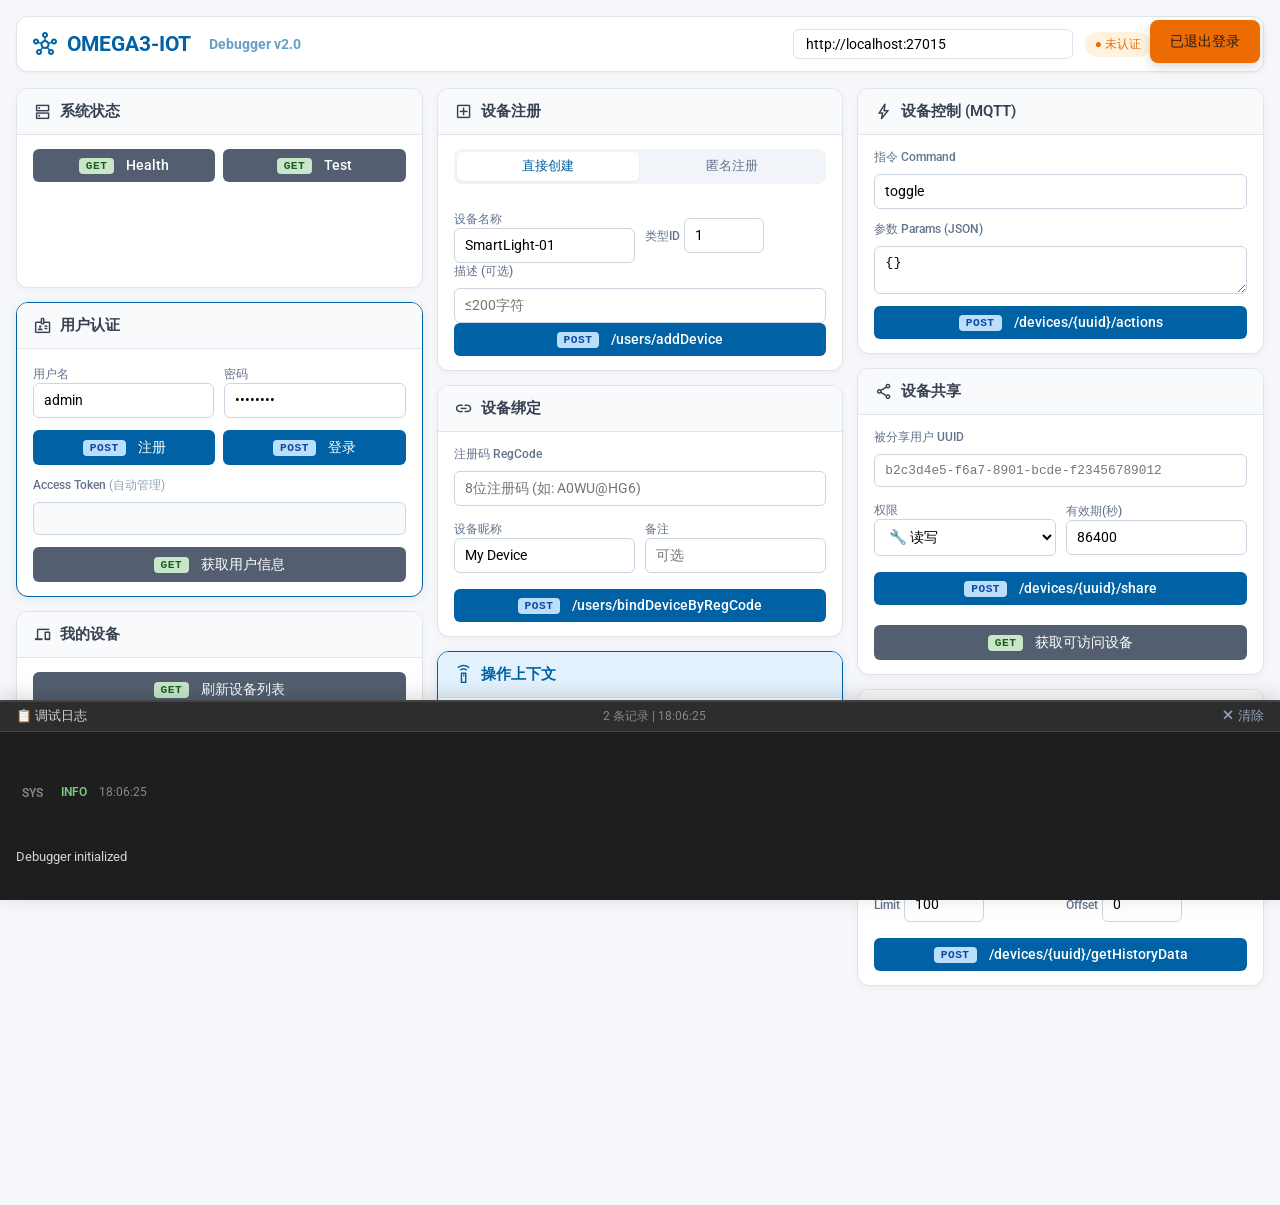
<file: debugv4.html>
<!DOCTYPE html>
<html lang="zh-CN">
<head>
    <meta charset="UTF-8">
    <meta name="viewport" content="width=device-width, initial-scale=1.0">
    <title>OMEGA3-IOT 全功能调试台 v2.0</title>
    <link href="https://fonts.googleapis.com/css2?family=Roboto:wght@400;500;700&display=swap" rel="stylesheet">
    <link href="https://fonts.googleapis.com/css2?family=Material+Symbols+Outlined:opsz,wght,FILL,GRAD@20,400,0,0" rel="stylesheet">
    <style>
        :root {
            --primary: #0061a4; --primary-bg: #e3f2fd;
            --primary-dark: #004b8a;
            --secondary: #535f70; --bg: #f5f7fa;
            --surface: #ffffff; --border: #e0e4ea;
            --success: #2e7d32; --success-bg: #e8f5e9;
            --warning: #ed6c02; --warning-bg: #fff3e0;
            --error: #c62828; --error-bg: #ffebee;
            --post-badge: #bbdefb; --post-text: #0d47a1;
            --get-badge: #c8e6c9; --get-text: #1b5e20;
            --code-bg: #1e1e1e; --code-text: #d4d4d4;
        }
        * { box-sizing: border-box; margin: 0; padding: 0; font-family: 'Roboto', sans-serif; }
        body { background: var(--bg); color: #1f1f1f; padding: 16px; min-height: 100vh; display: flex; flex-direction: column; }
        
        /* Header */
        header { 
            display: flex; justify-content: space-between; align-items: center; 
            margin-bottom: 16px; padding: 12px 16px; 
            background: var(--surface); border-radius: 12px; 
            border: 1px solid var(--border); box-shadow: 0 1px 3px rgba(0,0,0,0.05);
        }
        h1 { font-size: 1.3rem; display: flex; align-items: center; gap: 10px; color: var(--primary); }
        .header-right { display: flex; align-items: center; gap: 12px; }
        .config-input { 
            padding: 6px 12px; border: 1px solid var(--border); border-radius: 6px; 
            font-size: 0.85rem; width: 280px; transition: 0.2s;
        }
        .config-input:focus { border-color: var(--primary); outline: none; box-shadow: 0 0 0 2px var(--primary-bg); }
        
        .status-pill { 
            font-size: 0.75rem; padding: 4px 10px; border-radius: 20px; 
            background: #eee; color: #666; display: inline-flex; align-items: center; gap: 5px; 
            font-weight: 500;
        }
        .status-pill.active { background: var(--success-bg); color: var(--success); }
        .status-pill.warn { background: var(--warning-bg); color: var(--warning); }
        
        /* Layout */
        .main-grid { 
            display: grid; grid-template-columns: repeat(3, 1fr); gap: 14px; 
            flex: 1; padding-bottom: 200px;
        }
        @media(max-width: 1200px) { .main-grid { grid-template-columns: 1fr 1fr; } }
        @media(max-width: 768px) { .main-grid { grid-template-columns: 1fr; } }

        /* Cards */
        .card { 
            background: var(--surface); border-radius: 12px; border: 1px solid var(--border); 
            overflow: hidden; box-shadow: 0 2px 6px rgba(0,0,0,0.04); 
            display: flex; flex-direction: column; min-height: 200px;
        }
        .card.highlight { border-color: var(--primary); box-shadow: 0 2px 8px rgba(0,97,164,0.1); }
        .card-header { 
            padding: 12px 16px; background: #f8fafc; border-bottom: 1px solid var(--border); 
            font-weight: 600; display: flex; align-items: center; gap: 8px; color: #374151; 
            font-size: 0.95rem;
        }
        .card-header .material-symbols-outlined { font-size: 1.2rem; }
        .card-body { padding: 14px 16px; display: flex; flex-direction: column; gap: 12px; flex: 1; }
        
        /* Form Elements */
        .form-row { display: flex; flex-direction: column; gap: 6px; }
        .form-row.inline { flex-direction: row; align-items: center; gap: 10px; }
        .form-row.inline > * { flex: 1; }
        
        label { font-size: 0.75rem; color: #64748b; font-weight: 500; margin-bottom: 2px; }
        input, select, textarea { 
            width: 100%; padding: 8px 10px; border: 1px solid #cbd5e1; 
            border-radius: 6px; font-size: 0.9rem; transition: 0.2s; background: #fff;
        }
        input:focus, select:focus, textarea:focus { 
            border-color: var(--primary); outline: none; box-shadow: 0 0 0 2px var(--primary-bg); 
        }
        textarea { font-family: 'SF Mono', 'Fira Code', monospace; font-size: 0.85rem; resize: vertical; min-height: 40px; }
        
        /* Buttons */
        .btn { 
            width: 100%; padding: 8px 12px; background: var(--primary); color: white; 
            border: none; border-radius: 6px; cursor: pointer; font-size: 0.9rem; 
            display: flex; align-items: center; justify-content: center; gap: 6px; 
            transition: 0.2s; font-weight: 500;
        }
        .btn:hover:not(:disabled) { background: var(--primary-dark); }
        .btn:disabled { background: #cbd5e1; color: #64748b; cursor: not-allowed; }
        .btn.secondary { background: var(--secondary); }
        .btn.secondary:hover:not(:disabled) { background: #445061; }
        .btn.danger { background: var(--error); }
        .btn.danger:hover:not(:disabled) { background: #b71c1c; }
        .btn-group { display: grid; grid-template-columns: 1fr 1fr; gap: 8px; }
        
        /* Badges */
        .badge { 
            font-size: 0.7rem; padding: 2px 7px; border-radius: 4px; font-weight: 600; 
            margin-right: 6px; font-family: monospace; letter-spacing: 0.5px;
        }
        .post { background: var(--post-badge); color: var(--post-text); }
        .get { background: var(--get-badge); color: var(--get-text); }
        
        /* API Row */
        .api-row { 
            border-bottom: 1px dashed #e2e8f0; padding-bottom: 12px; margin-bottom: 12px; 
        }
        .api-row:last-child { border-bottom: none; margin-bottom: 0; padding-bottom: 0; }
        .api-title { font-weight: 600; font-size: 0.85rem; color: #334155; margin-bottom: 8px; display: flex; align-items: center; gap: 6px; }
        
        /* Device List */
        .device-item { 
            padding: 10px 12px; border: 1px solid var(--border); border-radius: 8px; 
            margin-bottom: 8px; background: #fafafa; cursor: pointer; transition: 0.15s;
        }
        .device-item:hover { border-color: var(--primary); background: var(--primary-bg); }
        .device-item.selected { border-color: var(--primary); background: var(--primary-bg); box-shadow: 0 0 0 2px var(--primary-bg); }
        .device-header { display: flex; justify-content: space-between; align-items: center; margin-bottom: 4px; }
        .device-name { font-weight: 600; font-size: 0.9rem; color: #1e293b; }
        .device-status { font-size: 0.75rem; padding: 2px 8px; border-radius: 10px; }
        .device-status.online { background: var(--success-bg); color: var(--success); }
        .device-status.offline { background: #f1f5f9; color: #64748b; }
        .device-meta { font-size: 0.75rem; color: #64748b; }
        
        /* Properties Display */
        .props-grid { display: grid; grid-template-columns: repeat(2, 1fr); gap: 8px; margin-top: 8px; }
        .prop-item { 
            padding: 6px 8px; background: #f8fafc; border-radius: 6px; 
            font-size: 0.8rem; border: 1px solid #e2e8f0;
        }
        .prop-key { font-weight: 500; color: #475569; }
        .prop-val { color: #0f172a; font-family: monospace; }
        
        /* Console */
        .console-drawer {
            position: fixed; bottom: 0; left: 0; right: 0; height: 200px;
            background: var(--code-bg); color: var(--code-text); border-top: 2px solid #444;
            display: flex; flex-direction: column; z-index: 100;
            box-shadow: 0 -4px 20px rgba(0,0,0,0.15);
        }
        .console-header { 
            padding: 6px 16px; background: #2d2d2d; font-size: 0.8rem; 
            display: flex; justify-content: space-between; align-items: center;
            border-bottom: 1px solid #444;
        }
        .console-header .stats { font-size: 0.75rem; color: #888; }
        .console-body { 
            flex: 1; overflow-y: auto; padding: 12px 16px; 
            font-family: 'SF Mono', 'Fira Code', monospace; font-size: 0.82rem; 
            white-space: pre-wrap; line-height: 1.5;
        }
        .log-entry { margin-bottom: 10px; padding-bottom: 8px; border-bottom: 1px solid #333; }
        .log-entry:last-child { border-bottom: none; }
        .log-meta { font-size: 0.75rem; color: #888; margin-bottom: 4px; display: flex; gap: 12px; }
        .log-method { font-weight: 600; padding: 1px 6px; border-radius: 3px; }
        .log-method.get { background: var(--get-badge); color: var(--get-text); }
        .log-method.post { background: var(--post-badge); color: var(--post-text); }
        .log-status { font-weight: 600; }
        .log-status.ok { color: #81c784; }
        .log-status.err { color: #e57373; }
        .log-status.warn { color: #ffb74d; }
        .log-content { color: #d4d4d4; }
        .log-content.json { color: #9cdcfe; }
        
        /* Tabs */
        .tabs { display: flex; gap: 2px; background: #f1f5f9; padding: 3px; border-radius: 8px; margin-bottom: 12px; }
        .tab { 
            flex: 1; padding: 6px; text-align: center; font-size: 0.8rem; 
            border-radius: 6px; cursor: pointer; color: #64748b; transition: 0.15s;
        }
        .tab.active { background: #fff; color: var(--primary); font-weight: 500; box-shadow: 0 1px 2px rgba(0,0,0,0.05); }
        
        /* Toast */
        .toast {
            position: fixed; top: 20px; right: 20px; padding: 12px 20px; 
            background: #333; color: #fff; border-radius: 8px; font-size: 0.9rem;
            box-shadow: 0 4px 12px rgba(0,0,0,0.15); z-index: 1000;
            animation: slideIn 0.3s ease; display: none;
        }
        .toast.success { background: var(--success); }
        .toast.error { background: var(--error); }
        .toast.warn { background: var(--warning); color: #1f1f1f; }
        @keyframes slideIn { from { transform: translateX(120%); opacity: 0; } to { transform: translateX(0); opacity: 1; } }
        
        /* Loading */
        .loading { 
            display: inline-block; width: 14px; height: 14px; 
            border: 2px solid rgba(255,255,255,0.3); border-radius: 50%; 
            border-top-color: #fff; animation: spin 0.8s linear infinite; 
            margin-right: 6px; vertical-align: middle;
        }
        @keyframes spin { to { transform: rotate(360deg); } }
        
        /* Code block */
        .code-block { 
            background: #1a1a1a; color: #d4d4d4; padding: 10px 12px; 
            border-radius: 6px; font-family: monospace; font-size: 0.8rem; 
            overflow-x: auto; max-height: 150px; white-space: pre;
        }
    </style>
</head>
<body>

<header>
    <h1><span class="material-symbols-outlined">hub</span> OMEGA3-IOT <span style="font-size:0.85rem; opacity:0.6; margin-left:8px">Debugger v2.0</span></h1>
    <div class="header-right">
        <input type="text" id="base_url" class="config-input" value="http://localhost:27015" placeholder="API Base URL">
        <div id="auth_indicator" class="status-pill">● 未认证</div>
        <button class="btn secondary" style="width:auto; padding:6px 14px; font-size:0.85rem" onclick="clearStorage()">清除缓存</button>
    </div>
</header>

<div class="main-grid">

    <!-- Column 1: System & Auth -->
    <div style="display:flex; flex-direction:column; gap:14px">
        
        <!-- System Health -->
        <div class="card">
            <div class="card-header"><span class="material-symbols-outlined">dns</span> 系统状态</div>
            <div class="card-body">
                <div class="btn-group">
                    <button class="btn secondary" onclick="apiCall('/api/v1/health','GET')"><span class="badge get">GET</span>Health</button>
                    <button class="btn secondary" onclick="apiCall('/api/v1/test?msg=ping','GET')"><span class="badge get">GET</span>Test</button>
                </div>
            </div>
        </div>

        <!-- Auth -->
        <div class="card highlight">
            <div class="card-header"><span class="material-symbols-outlined">badge</span> 用户认证</div>
            <div class="card-body">
                <div class="form-row inline">
                    <div>
                        <label>用户名</label>
                        <input type="text" id="username" value="admin" placeholder="3-20字符">
                    </div>
                    <div>
                        <label>密码</label>
                        <input type="password" id="password" value="12345678" placeholder="≥8字符">
                    </div>
                </div>
                <div class="btn-group">
                    <button class="btn" onclick="userRegister()"><span class="badge post">POST</span>注册</button>
                    <button class="btn" onclick="userLogin()"><span class="badge post">POST</span>登录</button>
                </div>
                <div class="form-row">
                    <label>Access Token <span id="token_hint" style="color:#94a3b8; font-weight:normal">(自动管理)</span></label>
                    <input type="text" id="token_display" disabled style="background:#f8fafc; color:#64748b; font-family:monospace; font-size:0.8rem">
                </div>
                <button class="btn secondary" onclick="apiCall('/api/v1/users/info','GET',null,true)">
                    <span class="badge get">GET</span>获取用户信息
                </button>
            </div>
        </div>

        <!-- Device Quick List -->
        <div class="card">
            <div class="card-header"><span class="material-symbols-outlined">devices</span> 我的设备</div>
            <div class="card-body" style="overflow-y:auto; max-height:220px">
                <button class="btn secondary" onclick="fetchUserDevices()" style="margin-bottom:8px">
                    <span class="badge get">GET</span>刷新设备列表
                </button>
                <div id="device_list" style="font-size:0.85rem">
                    <div style="color:#94a3b8; text-align:center; padding:20px">点击"刷新设备列表"加载</div>
                </div>
            </div>
        </div>
    </div>

    <!-- Column 2: Device Management -->
    <div style="display:flex; flex-direction:column; gap:14px">
        
        <!-- Device Registration -->
        <div class="card">
            <div class="card-header"><span class="material-symbols-outlined">add_box</span> 设备注册</div>
            <div class="card-body">
                <div class="tabs">
                    <div class="tab active" onclick="switchTab('direct')">直接创建</div>
                    <div class="tab" onclick="switchTab('anon')">匿名注册</div>
                </div>
                
                <!-- Direct Creation -->
                <div id="tab-direct">
                    <div class="form-row inline">
                        <div>
                            <label>设备名称</label>
                            <input type="text" id="dev_name" value="SmartLight-01" placeholder="3-50字符">
                        </div>
                        <div>
                            <label>类型ID</label>
                            <input type="number" id="dev_type" value="1" min="1" style="width:80px">
                        </div>
                    </div>
                    <div class="form-row">
                        <label>描述 (可选)</label>
                        <input type="text" id="dev_desc" placeholder="≤200字符">
                    </div>
                    <button class="btn" onclick="addDeviceDirect()"><span class="badge post">POST</span>/users/addDevice</button>
                </div>
                
                <!-- Anonymous Registration -->
                <div id="tab-anon" style="display:none">
                    <div class="form-row inline">
                        <label style="width:100px">设备类型ID</label>
                        <input type="number" id="anon_type" value="1" min="1">
                    </div>
                    <button class="btn secondary" onclick="registerAnon()" style="margin-top:8px">
                        <span class="badge post">POST</span>/device/deviceRegisterAnon
                    </button>
                    <div class="form-row" style="margin-top:12px">
                        <label>返回凭证 (自动填充)</label>
                        <div class="code-block" id="anon_result" style="font-size:0.75rem; max-height:80px">等待注册...</div>
                    </div>
                </div>
            </div>
        </div>

        <!-- Device Binding -->
        <div class="card">
            <div class="card-header"><span class="material-symbols-outlined">link</span> 设备绑定</div>
            <div class="card-body">
                <div class="form-row">
                    <label>注册码 RegCode</label>
                    <input type="text" id="bind_code" placeholder="8位注册码 (如: A0WU@HG6)">
                </div>
                <div class="form-row inline">
                    <div>
                        <label>设备昵称</label>
                        <input type="text" id="bind_nick" value="My Device" placeholder="3-50字符">
                    </div>
                    <div>
                        <label>备注</label>
                        <input type="text" id="bind_remark" placeholder="可选">
                    </div>
                </div>
                <button class="btn" onclick="bindDeviceByCode()" style="margin-top:4px">
                    <span class="badge post">POST</span>/users/bindDeviceByRegCode
                </button>
            </div>
        </div>

        <!-- Context Config -->
        <div class="card highlight" style="border-color:var(--primary)">
            <div class="card-header" style="color:var(--primary); background:var(--primary-bg)">
                <span class="material-symbols-outlined">settings_remote</span> 操作上下文
            </div>
            <div class="card-body">
                <div class="form-row">
                    <label>目标设备 UUID <span style="color:#94a3b8; font-weight:normal">(下方操作自动使用)</span></label>
                    <input type="text" id="target_uuid" placeholder="从设备列表选择或手动输入" style="font-family:monospace; font-size:0.85rem">
                </div>
                <div style="display:flex; gap:8px; margin-top:8px">
                    <button class="btn secondary" style="flex:1; font-size:0.8rem" onclick="copyUUID()">复制 UUID</button>
                    <button class="btn secondary" style="flex:1; font-size:0.8rem" onclick="clearTarget()">清空</button>
                </div>
            </div>
        </div>
    </div>

    <!-- Column 3: Control & Data -->
    <div style="display:flex; flex-direction:column; gap:14px">
        
        <!-- Device Control -->
        <div class="card">
            <div class="card-header"><span class="material-symbols-outlined">bolt</span> 设备控制 (MQTT)</div>
            <div class="card-body">
                <div class="form-row">
                    <label>指令 Command</label>
                    <input type="text" id="mqtt_cmd" value="toggle" placeholder="如: toggle, set_upload_interval">
                </div>
                <div class="form-row">
                    <label>参数 Params (JSON)</label>
                    <textarea id="mqtt_params" placeholder='{"interval_sec": 30}'>{}</textarea>
                </div>
                <button class="btn" onclick="sendDeviceAction()">
                    <span class="badge post">POST</span>/devices/{uuid}/actions
                </button>
            </div>
        </div>

        <!-- Device Sharing -->
        <div class="card">
            <div class="card-header"><span class="material-symbols-outlined">share</span> 设备共享</div>
            <div class="card-body">
                <div class="form-row">
                    <label>被分享用户 UUID</label>
                    <input type="text" id="share_to_uuid" placeholder="b2c3d4e5-f6a7-8901-bcde-f23456789012" style="font-family:monospace; font-size:0.8rem">
                </div>
                <div class="form-row inline">
                    <div>
                        <label>权限</label>
                        <select id="share_perm">
                            <option value="read">👁️ 只读</option>
                            <option value="write">✏️ 可写</option>
                            <option value="read_write" selected>🔧 读写</option>
                        </select>
                    </div>
                    <div>
                        <label>有效期(秒)</label>
                        <input type="number" id="share_exp" value="86400" min="0" placeholder="0=永久">
                    </div>
                </div>
                <button class="btn" onclick="shareDevice()" style="margin-top:4px">
                    <span class="badge post">POST</span>/devices/{uuid}/share
                </button>
                <button class="btn secondary" onclick="apiCall('/api/v1/devices/accessible','GET',null,true)" style="margin-top:8px">
                    <span class="badge get">GET</span>获取可访问设备
                </button>
            </div>
        </div>

        <!-- History Data Query -->
        <div class="card">
            <div class="card-header"><span class="material-symbols-outlined">history</span> 历史数据查询</div>
            <div class="card-body">
                <div class="form-row inline">
                    <div>
                        <label>开始时间 (Unix秒)</label>
                        <input type="number" id="hist_start" placeholder="1704067200">
                    </div>
                    <div>
                        <label>结束时间 (Unix秒)</label>
                        <input type="number" id="hist_end" placeholder="1704153600">
                    </div>
                </div>
                <div class="form-row">
                    <label>查询属性 (JSON数组, 空=全部)</label>
                    <input type="text" id="hist_props" placeholder='["battery_level", "gps_location"]' style="font-family:monospace; font-size:0.85rem">
                </div>
                <div class="form-row inline">
                    <div>
                        <label>Limit</label>
                        <input type="number" id="hist_limit" value="100" min="1" max="5000" style="width:80px">
                    </div>
                    <div>
                        <label>Offset</label>
                        <input type="number" id="hist_offset" value="0" min="0" style="width:80px">
                    </div>
                </div>
                <button class="btn" onclick="queryHistoryData()" style="margin-top:4px">
                    <span class="badge post">POST</span>/devices/{uuid}/getHistoryData
                </button>
            </div>
        </div>
    </div>
</div>

<!-- Console Drawer -->
<div class="console-drawer">
    <div class="console-header">
        <span>📋 调试日志</span>
        <div class="stats">
            <span id="log_count">0</span> 条记录 | 
            <span id="last_time">-</span>
        </div>
        <span style="cursor:pointer; color:#94a3b8" onclick="clearConsole()">✕ 清除</span>
    </div>
    <div class="console-body" id="console_out">
        <div style="color:#666">// OMEGA3-IOT Debugger Ready. 等待操作...</div>
    </div>
</div>

<!-- Toast Notification -->
<div id="toast" class="toast"></div>

<script>
// ==================== Global State ====================
const state = {
    token: localStorage.getItem('iot_token') || '',
    tokenExpiry: localStorage.getItem('iot_token_expiry') || 0,
    lastUUID: localStorage.getItem('iot_last_uuid') || '',
    lastRegCode: '',
    devices: []
};

// ==================== Initialization ====================
document.addEventListener('DOMContentLoaded', () => {
    // Restore token UI
    if (state.token && state.tokenExpiry > Date.now()) {
        updateAuthUI(true);
        document.getElementById('token_display').value = maskToken(state.token);
        if (state.lastUUID) {
            document.getElementById('target_uuid').value = state.lastUUID;
        }
    } else {
        // Token expired
        clearAuth();
    }
    
    // Set default timestamps for history query
    const now = Math.floor(Date.now() / 1000);
    document.getElementById('hist_start').value = now - 3600; // 1 hour ago
    document.getElementById('hist_end').value = now;
    
    log('Debugger initialized', 'info');
});

// ==================== Core API Function ====================
async function apiCall(path, method, body = null, useAuth = false) {
    const baseUrl = document.getElementById('base_url').value.replace(/\/$/, '');
    const url = `${baseUrl}${path}`;
    const startTime = performance.now();
    
    // Prepare headers
    const headers = { 'Content-Type': 'application/json' };
    if (useAuth) {
        if (!state.token || state.tokenExpiry <= Date.now()) {
            showToast('Token 无效或已过期，请重新登录', 'warn');
            updateAuthUI(false);
            return null;
        }
        headers['Authorization'] = `Bearer ${state.token}`;
    }
    
    // Log request
    log(`→ ${method} ${path}`, 'request', { method, path, body: body || null });
    
    try {
        const response = await fetch(url, {
            method,
            headers,
            body: body ? JSON.stringify(body) : null
        });
        
        const duration = ((performance.now() - startTime) / 1000).toFixed(2);
        const contentType = response.headers.get('content-type') || '';
        
        // Parse response
        let data;
        if (contentType.includes('application/json')) {
            data = await response.json();
        } else {
            data = await response.text();
        }
        
        // Handle standard response format {code, message, data}
        if (response.ok && data?.code >= 200 && data?.code < 300) {
            log(`✓ ${response.status} (${duration}s)`, 'success', { 
                code: data.code, message: data.message, response: data.data || data 
            });
            showToast(data.message || '操作成功', 'success');
            return data;
        } else {
            const errorMsg = data?.message || data?.error || response.statusText || 'Unknown error';
            log(`✗ ${response.status} (${duration}s): ${errorMsg}`, 'error', { 
                code: data?.code || response.status, error: data?.data || data 
            });
            showToast(errorMsg, 'error');
            throw new Error(errorMsg);
        }
        
    } catch (error) {
        log(`✗ Network Error: ${error.message}`, 'error', { error: error.toString() });
        showToast(`请求失败: ${error.message}`, 'error');
        throw error;
    }
}

// ==================== Auth Functions ====================
function updateAuthUI(isLoggedIn) {
    const el = document.getElementById('auth_indicator');
    if (isLoggedIn && state.tokenExpiry > Date.now()) {
        el.className = 'status-pill active';
        el.innerHTML = `● 已认证 <span style="opacity:0.7">(${formatExpiry(state.tokenExpiry)})</span>`;
    } else {
        el.className = 'status-pill warn';
        el.textContent = '● 未认证';
    }
}

function clearAuth() {
    state.token = '';
    state.tokenExpiry = 0;
    localStorage.removeItem('iot_token');
    localStorage.removeItem('iot_token_expiry');
    document.getElementById('token_display').value = '';
    updateAuthUI(false);
    showToast('已退出登录', 'warn');
}

function maskToken(token) {
    if (!token || token.length < 20) return token;
    return token.substring(0, 16) + '...' + token.substring(token.length - 8);
}

function formatExpiry(timestamp) {
    const diff = timestamp - Date.now();
    if (diff < 0) return '已过期';
    if (diff < 3600000) return `${Math.floor(diff/60000)}分钟后过期`;
    if (diff < 86400000) return `${Math.floor(diff/3600000)}小时后过期`;
    return `${Math.floor(diff/86400000)}天后过期`;
}

async function userRegister() {
    const username = document.getElementById('username').value.trim();
    const password = document.getElementById('password').value;
    
    if (username.length < 3 || username.length > 20) {
        showToast('用户名需3-20字符', 'warn'); return;
    }
    if (password.length < 8) {
        showToast('密码需≥8字符', 'warn'); return;
    }
    
    await apiCall('/api/v1/users/register', 'POST', { username, password });
}

async function userLogin() {
    const username = document.getElementById('username').value.trim();
    const password = document.getElementById('password').value;
    
    const res = await apiCall('/api/v1/users/login', 'POST', { username, password });
    if (res?.data?.access_token) {
        state.token = res.data.access_token;
        // JWT expiry: assume 24h, or parse from token if needed
        state.tokenExpiry = Date.now() + 24 * 60 * 60 * 1000;
        
        localStorage.setItem('iot_token', state.token);
        localStorage.setItem('iot_token_expiry', state.tokenExpiry);
        
        document.getElementById('token_display').value = maskToken(state.token);
        updateAuthUI(true);
        showToast('登录成功', 'success');
        
        // Auto-fetch user devices after login
        setTimeout(fetchUserDevices, 300);
    }
}

// ==================== Device Management ====================
function switchTab(tabName) {
    document.querySelectorAll('.tab').forEach(t => t.classList.remove('active'));
    event.target.classList.add('active');
    document.getElementById('tab-direct').style.display = tabName === 'direct' ? 'block' : 'none';
    document.getElementById('tab-anon').style.display = tabName === 'anon' ? 'block' : 'none';
}

async function addDeviceDirect() {
    const name = document.getElementById('dev_name').value.trim();
    const device_type = parseInt(document.getElementById('dev_type').value);
    const description = document.getElementById('dev_desc').value.trim();
    
    if (name.length < 3) { showToast('设备名称需≥3字符', 'warn'); return; }
    
    const res = await apiCall('/api/v1/users/addDevice', 'POST', { 
        name, device_type, description 
    }, true);
    
    if (res?.data?.uuid) {
        state.lastUUID = res.data.uuid;
        localStorage.setItem('iot_last_uuid', state.lastUUID);
        document.getElementById('target_uuid').value = state.lastUUID;
        log(`[Auto] UUID saved: ${state.lastUUID}`, 'info');
        fetchUserDevices(); // Refresh list
    }
}

async function registerAnon() {
    const device_type_id = parseInt(document.getElementById('anon_type').value);
    
    const res = await apiCall('/api/v1/device/deviceRegisterAnon', 'POST', { device_type_id });
    
    if (res?.data?.device) {
        const d = res.data.device;
        state.lastRegCode = d.reg_code;
        state.lastUUID = d.uuid;
        
        document.getElementById('bind_code').value = d.reg_code || '';
        document.getElementById('target_uuid').value = d.uuid || '';
        
        document.getElementById('anon_result').textContent = 
`RegCode: ${d.reg_code}
UUID:    ${d.uuid}
Verify:  ${d.verify_code?.substring(0,8)}...
Expires: ${new Date(d.expires_at * 1000).toLocaleString()}`;
        
        log(`[Anon] RegCode: ${d.reg_code}, UUID: ${d.uuid}`, 'success');
        showToast('匿名注册成功，请保存 RegCode', 'success');
    }
}

async function bindDeviceByCode() {
    const reg_code = document.getElementById('bind_code').value.trim();
    const device_nick = document.getElementById('bind_nick').value.trim();
    const device_remark = document.getElementById('bind_remark').value.trim();
    
    if (!reg_code || reg_code.length !== 8) {
        showToast('请输入8位有效 RegCode', 'warn'); return;
    }
    if (device_nick.length < 3) {
        showToast('设备昵称需≥3字符', 'warn'); return;
    }
    
    const res = await apiCall('/api/v1/users/bindDeviceByRegCode', 'POST', {
        reg_code, device_nick, device_remark
    }, true);
    
    if (res?.data?.device?.uuid) {
        state.lastUUID = res.data.device.uuid;
        localStorage.setItem('iot_last_uuid', state.lastUUID);
        document.getElementById('target_uuid').value = state.lastUUID;
        fetchUserDevices();
    }
}

async function fetchUserDevices() {
    const res = await apiCall('/api/v1/users/getUserAllDevices', 'GET', null, true);
    const container = document.getElementById('device_list');
    
    if (!res?.data?.devices?.length) {
        container.innerHTML = '<div style="color:#94a3b8; text-align:center; padding:20px">暂无设备</div>';
        return;
    }
    
    state.devices = res.data.devices;
    container.innerHTML = state.devices.map(dev => `
        <div class="device-item ${state.lastUUID === dev.uuid ? 'selected' : ''}" 
             onclick="selectDevice('${dev.uuid}', '${escapeHtml(dev.name)}')">
            <div class="device-header">
                <span class="device-name">${escapeHtml(dev.name)}</span>
                <span class="device-status ${dev.online ? 'online' : 'offline'}">
                    ${dev.online ? '● 在线' : '○ 离线'}
                </span>
            </div>
            <div class="device-meta">
                UUID: ${dev.uuid.substring(0,8)}... | 类型: ${dev.type}
            </div>
            ${dev.properties ? `
            <div class="props-grid">
                ${Object.entries(dev.properties).slice(0,4).map(([k,v]) => `
                    <div class="prop-item">
                        <span class="prop-key">${escapeHtml(k)}:</span> 
                        <span class="prop-val">${escapeHtml(v.value)}</span>
                    </div>
                `).join('')}
            </div>` : ''}
        </div>
    `).join('');
    
    log(`[Devices] Loaded ${state.devices.length} devices`, 'info');
}

function selectDevice(uuid, name) {
    state.lastUUID = uuid;
    localStorage.setItem('iot_last_uuid', uuid);
    document.getElementById('target_uuid').value = uuid;
    
    // Update UI selection
    document.querySelectorAll('.device-item').forEach(el => el.classList.remove('selected'));
    event.currentTarget.classList.add('selected');
    
    log(`[Context] Selected: ${name} (${uuid.substring(0,8)}...)`, 'info');
    showToast(`已选择: ${name}`, 'success');
}

function copyUUID() {
    const uuid = document.getElementById('target_uuid').value;
    if (uuid) {
        navigator.clipboard.writeText(uuid);
        showToast('UUID 已复制', 'success');
    }
}

function clearTarget() {
    document.getElementById('target_uuid').value = '';
    state.lastUUID = '';
    localStorage.removeItem('iot_last_uuid');
    document.querySelectorAll('.device-item').forEach(el => el.classList.remove('selected'));
}

// ==================== Control & Data Functions ====================
async function sendDeviceAction() {
    const uuid = document.getElementById('target_uuid').value.trim();
    if (!uuid) { showToast('请先选择目标设备', 'warn'); return; }
    
    const command = document.getElementById('mqtt_cmd').value.trim();
    if (!command) { showToast('请输入指令名称', 'warn'); return; }
    
    let params = {};
    try {
        const raw = document.getElementById('mqtt_params').value.trim() || '{}';
        params = JSON.parse(raw);
    } catch (e) {
        showToast('Params JSON 格式错误', 'error'); return;
    }
    
    await apiCall(`/api/v1/devices/${uuid}/actions`, 'POST', { command, params }, true);
}

async function shareDevice() {
    const uuid = document.getElementById('target_uuid').value.trim();
    if (!uuid) { showToast('请先选择目标设备', 'warn'); return; }
    
    const shared_with_uuid = document.getElementById('share_to_uuid').value.trim();
    if (!shared_with_uuid) { showToast('请输入被分享用户 UUID', 'warn'); return; }
    
    const permission = document.getElementById('share_perm').value;
    const expSec = parseInt(document.getElementById('share_exp').value) || 0;
    const expires_at = expSec > 0 ? Math.floor(Date.now()/1000) + expSec : null;
    
    await apiCall(`/api/v1/devices/${uuid}/share`, 'POST', {
        shared_with_uuid, permission, expires_at
    }, true);
}

async function queryHistoryData() {
    const uuid = document.getElementById('target_uuid').value.trim();
    if (!uuid) { showToast('请先选择目标设备', 'warn'); return; }
    
    const start = parseInt(document.getElementById('hist_start').value);
    const end = parseInt(document.getElementById('hist_end').value);
    if (!start || !end || end <= start) {
        showToast('请设置有效的时间范围', 'warn'); return;
    }
    
    let properties = [];
    try {
        const raw = document.getElementById('hist_props').value.trim();
        if (raw) properties = JSON.parse(raw);
    } catch (e) {
        showToast('Properties JSON 格式错误', 'error'); return;
    }
    
    const limit = parseInt(document.getElementById('hist_limit').value) || 100;
    const offset = parseInt(document.getElementById('hist_offset').value) || 0;
    
    await apiCall(`/api/v1/devices/${uuid}/getHistoryData`, 'POST', {
        start_timestamp: start,
        end_timestamp: end,
        properties,
        limit,
        offset
    }, true);
}

// ==================== Utility Functions ====================
function log(message, type = 'info', data = null) {
    const console = document.getElementById('console_out');
    const entry = document.createElement('div');
    entry.className = 'log-entry';
    
    const now = new Date();
    const timeStr = now.toLocaleTimeString('zh-CN', { hour12: false });
    const method = data?.method?.toUpperCase() || '';
    const status = data?.code || (type === 'success' ? 200 : type === 'error' ? 500 : 0);
    
    let statusClass = 'ok';
    if (type === 'error') statusClass = 'err';
    else if (type === 'warn') statusClass = 'warn';
    
    let content = '';
    if (typeof data === 'object' && data !== null) {
        content = JSON.stringify(data, null, 2);
    } else if (data) {
        content = String(data);
    }
    
    entry.innerHTML = `
        <div class="log-meta">
            <span class="log-method ${method.toLowerCase()}">${method || 'SYS'}</span>
            <span class="log-status ${statusClass}">${status || type.toUpperCase()}</span>
            <span>${timeStr}</span>
        </div>
        <div class="log-content ${content ? 'json' : ''}">${escapeHtml(message)}${content ? '\n' + escapeHtml(content) : ''}</div>
    `;
    
    console.insertBefore(entry, console.firstChild);
    
    // Update stats
    const count = console.children.length;
    document.getElementById('log_count').textContent = count;
    document.getElementById('last_time').textContent = timeStr;
    
    // Auto-scroll to top (newest first)
    console.scrollTop = 0;
}

function clearConsole() {
    document.getElementById('console_out').innerHTML = 
        '<div style="color:#666">// 日志已清除</div>';
    document.getElementById('log_count').textContent = '0';
    document.getElementById('last_time').textContent = '-';
}

function showToast(message, type = 'info') {
    const toast = document.getElementById('toast');
    toast.textContent = message;
    toast.className = `toast ${type}`;
    toast.style.display = 'block';
    
    setTimeout(() => {
        toast.style.display = 'none';
    }, 3000);
}

function escapeHtml(text) {
    if (!text) return '';
    const map = { '&': '&amp;', '<': '&lt;', '>': '&gt;', '"': '&quot;', "'": '&#039;' };
    return String(text).replace(/[&<>"']/g, m => map[m]);
}

function clearStorage() {
    if (confirm('确认清除所有本地缓存？(Token/设备记录)')) {
        localStorage.clear();
        location.reload();
    }
}
</script>

</body>
</html>
</file>
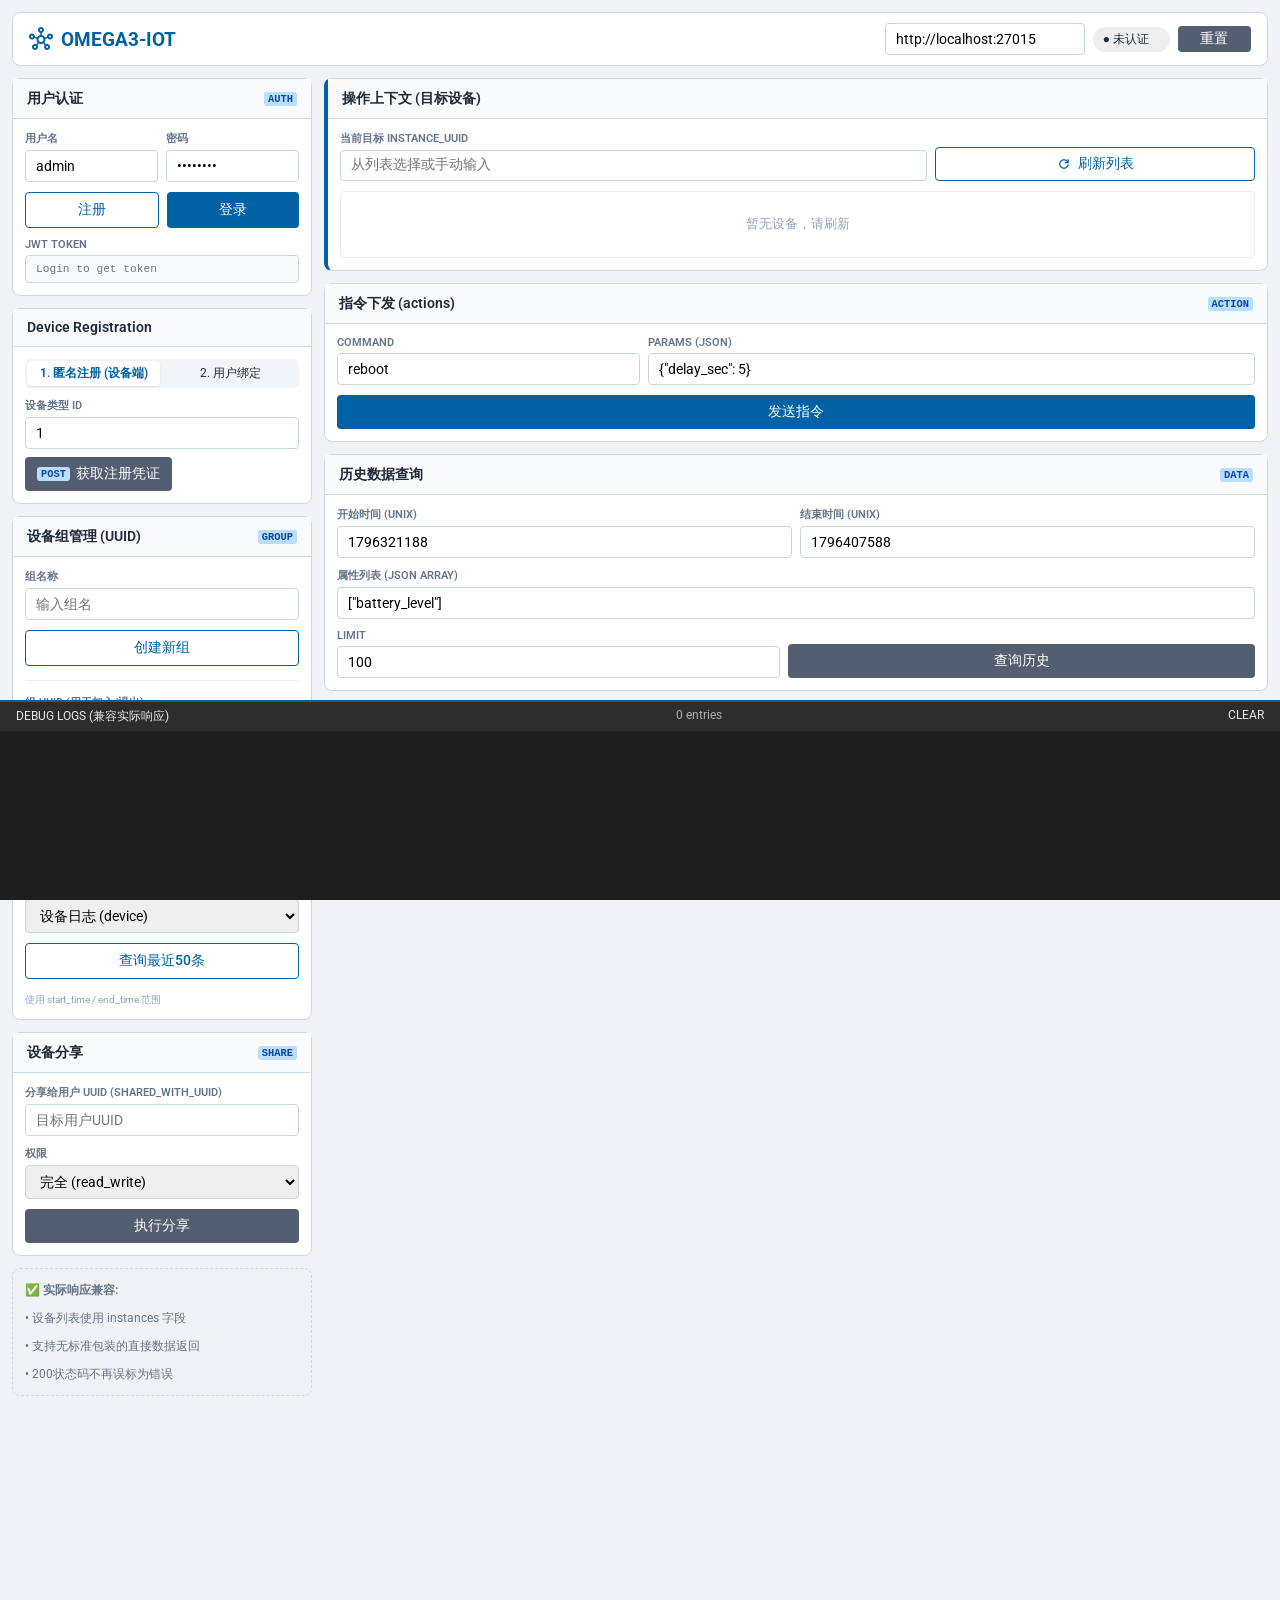
<file: debugv5.html>
<!DOCTYPE html>
<html lang="zh-CN">
<head>
    <meta charset="UTF-8">
    <meta name="viewport" content="width=device-width, initial-scale=1.0">
    <title>OMEGA3-IOT Debugger</title>
    <link href="https://fonts.googleapis.com/css2?family=JetBrains+Mono:wght@400;500&family=Roboto:wght@400;500;700&display=swap" rel="stylesheet">
    <link href="https://fonts.googleapis.com/css2?family=Material+Symbols+Outlined:opsz,wght,FILL,GRAD@20,400,0,0" rel="stylesheet">
    <style>
        :root {
            --primary: #0061a4; --primary-bg: #e3f2fd;
            --secondary: #535f70; --bg: #f0f2f5;
            --surface: #ffffff; --border: #d1d9e0;
            --success: #2e7d32; --error: #c62828;
            --warning: #ed6c02; --code-bg: #1e1e1e;
        }
        * { box-sizing: border-box; margin: 0; padding: 0; font-family: 'Roboto', sans-serif; }
        body { background: var(--bg); color: #1f2937; padding: 12px; min-height: 100vh; display: flex; flex-direction: column; }
        
        /* Header */
        header { 
            display: flex; justify-content: space-between; align-items: center; 
            margin-bottom: 12px; padding: 10px 16px; 
            background: var(--surface); border-radius: 8px; border: 1px solid var(--border);
        }
        .logo { font-size: 1.2rem; font-weight: 700; color: var(--primary); display: flex; align-items: center; gap: 8px; }
        .status-pill { font-size: 0.75rem; padding: 4px 10px; border-radius: 20px; background: #eee; font-weight: 500; }
        .status-pill.active { background: #e8f5e9; color: var(--success); }
        
        /* Grid System */
        .layout-container { display: grid; grid-template-columns: 320px 1fr 320px; gap: 12px; flex: 1; margin-bottom: 220px; }
        @media (max-width: 1400px) { .layout-container { grid-template-columns: 300px 1fr; } }
        
        /* Cards */
        .card { background: var(--surface); border-radius: 8px; border: 1px solid var(--border); display: flex; flex-direction: column; margin-bottom: 12px; }
        .card-header { 
            padding: 10px 14px; border-bottom: 1px solid var(--border); background: #f8fafc;
            display: flex; align-items: center; justify-content: space-between; font-weight: 600; font-size: 0.9rem;
        }
        .card-body { padding: 12px; display: flex; flex-direction: column; gap: 10px; }
        
        /* Forms */
        .field { display: flex; flex-direction: column; gap: 4px; }
        label { font-size: 0.7rem; color: #64748b; font-weight: 600; text-transform: uppercase; }
        input, select, textarea { 
            padding: 7px 10px; border: 1px solid #cbd5e1; border-radius: 4px; font-size: 0.85rem; width: 100%;
        }
        .btn { 
            padding: 8px 12px; border: none; border-radius: 4px; cursor: pointer; font-weight: 500;
            display: flex; align-items: center; justify-content: center; gap: 6px; font-size: 0.85rem;
            transition: 0.2s; background: var(--primary); color: white;
        }
        .btn:hover { opacity: 0.9; }
        .btn.sec { background: var(--secondary); }
        .btn.outline { background: transparent; border: 1px solid var(--primary); color: var(--primary); }
        .row { display: flex; gap: 8px; }
        .row > * { flex: 1; }

        /* Device List */
        .device-item { 
            padding: 8px; border: 1px solid #e2e8f0; border-radius: 6px; margin-bottom: 6px; cursor: pointer;
            font-size: 0.8rem; transition: 0.2s;
        }
        .device-item:hover { border-color: var(--primary); }
        .device-item.selected { background: var(--primary-bg); border-color: var(--primary); }
        .dot { height: 8px; width: 8px; border-radius: 50%; display: inline-block; margin-right: 4px; }
        .dot.online { background: #4caf50; }
        .dot.offline { background: #94a3b8; }

        /* Tabs */
        .tabs { display: flex; gap: 4px; background: #f1f5f9; padding: 2px; border-radius: 6px; }
        .tab { flex: 1; padding: 4px; text-align: center; font-size: 0.75rem; cursor: pointer; border-radius: 4px; }
        .tab.active { background: white; box-shadow: 0 1px 2px rgba(0,0,0,0.1); color: var(--primary); font-weight: 600; }

        /* Console */
        .console {
            position: fixed; bottom: 0; left: 0; right: 0; height: 200px;
            background: var(--code-bg); color: #e5e7eb; z-index: 1000; display: flex; flex-direction: column;
        }
        .console-top { padding: 6px 16px; background: #2d2d2d; border-top: 2px solid var(--primary); display: flex; justify-content: space-between; font-size: 0.75rem; }
        #log-output { flex: 1; overflow-y: auto; padding: 8px 16px; font-family: 'JetBrains Mono', monospace; font-size: 0.75rem; line-height: 1.4; }
        .log-line { margin-bottom: 4px; border-bottom: 1px solid #333; padding-bottom: 2px; }
        .log-tag { padding: 1px 4px; border-radius: 2px; margin-right: 6px; font-weight: bold; }
        .tag-req { background: #0284c7; } .tag-res { background: #059669; } .tag-err { background: #dc2626; }

        /* Badges */
        .method-badge { font-family: monospace; font-weight: bold; font-size: 0.65rem; padding: 1px 4px; border-radius: 3px; }
        .m-post { background: #bbdefb; color: #0d47a1; }
        .m-get { background: #c8e6c9; color: #1b5e20; }
    </style>
</head>
<body>

<header>
    <div class="logo"><span class="material-symbols-outlined">hub</span> OMEGA3-IOT <span style="font-weight:normal; opacity:0.6; font-size:0.8rem"></span></div>
    <div class="row" style="width: auto; align-items: center;">
        <input type="text" id="base_url" value="http://localhost:27015" placeholder="API Base URL" style="width:240px">
        <div id="auth_status" class="status-pill">● 未认证</div>
        <button class="btn sec" onclick="clearStorage()" style="padding:4px 8px">重置</button>
    </div>
</header>

<div class="layout-container">
    
    <!-- Left Column: User & Registration -->
    <div class="col">
        <!-- User Auth -->
        <div class="card">
            <div class="card-header"><span>用户认证</span><span class="method-badge m-post">AUTH</span></div>
            <div class="card-body">
                <div class="row">
                    <div class="field"><label>用户名</label><input type="text" id="user_name" value="admin"></div>
                    <div class="field"><label>密码</label><input type="password" id="user_pass" value="12345678"></div>
                </div>
                <div class="row">
                    <button class="btn outline" onclick="doAuth('/users/register')">注册</button>
                    <button class="btn" onclick="doAuth('/users/login')">登录</button>
                </div>
                <div class="field">
                    <label>JWT Token</label>
                    <input type="text" id="jwt_token" placeholder="Login to get token" readonly style="background:#f8fafc; font-family:monospace; font-size:0.7rem">
                </div>
            </div>
        </div>

        <!-- Registration Flow -->
        <div class="card">
            <div class="card-header"><span>Device Registration</span></div>
            <div class="card-body">
                <div class="tabs" id="reg_tabs">
                    <div class="tab active" onclick="switchRegTab('anon')">1. 匿名注册 (设备端)</div>
                    <div class="tab" onclick="switchRegTab('bind')">2. 用户绑定</div>
                </div>
                
                <div id="panel-anon">
                    <div class="field"><label>设备类型 ID</label><input type="number" id="reg_type_id" value="1"></div>
                    <button class="btn sec" onclick="registerAnon()" style="margin-top:8px">
                        <span class="method-badge m-post">POST</span> 获取注册凭证
                    </button>
                    <div id="reg_result" style="margin-top:8px; font-size:0.7rem; color:#475569; background:#f1f5f9; padding:6px; border-radius:4px; display:none; white-space:pre"></div>
                </div>

                <div id="panel-bind" style="display:none">
                    <div class="field"><label>注册码 (reg_code)</label><input type="text" id="bind_code" placeholder="如 A0WU@HG6"></div>
                    <div class="field"><label>设备昵称 (nick)</label><input type="text" id="bind_nick" value="我的新设备"></div>
                    <button class="btn" onclick="bindDevice()">
                        <span class="method-badge m-post">POST</span> 绑定到我的账号
                    </button>
                </div>
            </div>
        </div>

        <!-- Device Group (使用 group_uuid) -->
        <div class="card">
            <div class="card-header"><span>设备组管理 (UUID)</span><span class="method-badge m-post">GROUP</span></div>
            <div class="card-body">
                <div class="field"><label>组名称</label><input type="text" id="group_name" placeholder="输入组名"></div>
                <button class="btn outline" onclick="createGroup()">创建新组</button>
                <hr style="border:0; border-top:1px solid #eee; margin:4px 0">
                <div class="field"><label>组 UUID (用于加入/退出)</label><input type="text" id="group_uuid_op" placeholder="输入组UUID"></div>
                <div class="row">
                    <button class="btn sec" onclick="groupOp('join')">加入组</button>
                    <button class="btn sec" onclick="groupOp('quit')">退出组</button>
                </div>
            </div>
        </div>
    </div>

    <!-- Center Column: Control & List -->
    <div class="col">
        <!-- Target Context -->
        <div class="card" style="border-left: 4px solid var(--primary);">
            <div class="card-header"><span>操作上下文 (目标设备)</span></div>
            <div class="card-body">
                <div class="row" style="align-items: flex-end;">
                    <div class="field" style="flex:2"><label>当前目标 instance_uuid</label><input type="text" id="target_uuid" placeholder="从列表选择或手动输入" style="font-family:monospace; color:var(--primary); font-weight:500"></div>
                    <button class="btn outline" onclick="refreshDeviceList()" style="width:120px; height:34px"><span class="material-symbols-outlined" style="font-size:1rem">refresh</span> 刷新列表</button>
                </div>
                <div id="device_container" style="max-height: 180px; overflow-y: auto; border: 1px solid #eee; border-radius: 4px; padding: 4px;">
                    <div style="text-align:center; padding:20px; color:#94a3b8; font-size:0.8rem">暂无设备，请刷新</div>
                </div>
            </div>
        </div>

        <!-- MQTT Action -->
        <div class="card">
            <div class="card-header"><span>指令下发 (actions)</span><span class="method-badge m-post">ACTION</span></div>
            <div class="card-body">
                <div class="row">
                    <div class="field" style="flex:1"><label>Command</label><input type="text" id="mqtt_cmd" value="reboot"></div>
                    <div class="field" style="flex:2"><label>Params (JSON)</label><input type="text" id="mqtt_params" value='{"delay_sec": 5}'></div>
                </div>
                <button class="btn" onclick="sendAction()">发送指令</button>
            </div>
        </div>

        <!-- History Data -->
        <div class="card">
            <div class="card-header"><span>历史数据查询</span><span class="method-badge m-post">DATA</span></div>
            <div class="card-body">
                <div class="row">
                    <div class="field"><label>开始时间 (Unix)</label><input type="number" id="hist_start"></div>
                    <div class="field"><label>结束时间 (Unix)</label><input type="number" id="hist_end"></div>
                </div>
                <div class="field">
                    <label>属性列表 (JSON Array)</label>
                    <input type="text" id="hist_props" value='["battery_level"]'>
                </div>
                <div class="row">
                    <div class="field"><label>Limit</label><input type="number" id="hist_limit" value="100"></div>
                    <button class="btn sec" style="align-self: flex-end; height:34px" onclick="queryHistory()">查询历史</button>
                </div>
            </div>
        </div>
    </div>

    <!-- Right Column: Logs & Shares -->
    <div class="col">
        <!-- Log Explorer -->
        <div class="card">
            <div class="card-header"><span>系统日志 (IoTDB)</span><span class="method-badge m-get">LOG</span></div>
            <div class="card-body">
                <div class="field">
                    <label>查询类型</label>
                    <select id="log_type">
                        <option value="device">设备日志 (device)</option>
                        <option value="user">用户日志 (user)</option>
                    </select>
                </div>
                <button class="btn outline" onclick="querySystemLogs()">查询最近50条</button>
                <div style="font-size: 0.65rem; color: #94a3b8; margin-top:4px">使用 start_time / end_time 范围</div>
            </div>
        </div>

        <!-- Sharing -->
        <div class="card">
            <div class="card-header"><span>设备分享</span><span class="method-badge m-post">SHARE</span></div>
            <div class="card-body">
                <div class="field"><label>分享给用户 UUID (shared_with_uuid)</label><input type="text" id="share_user_uuid" placeholder="目标用户UUID"></div>
                <div class="field">
                    <label>权限</label>
                    <select id="share_perm">
                        <option value="read">只读 (read)</option>
                        <option value="write">可操作 (write)</option>
                        <option value="read_write" selected>完全 (read_write)</option>
                    </select>
                </div>
                <button class="btn sec" onclick="shareDevice()">执行分享</button>
            </div>
        </div>

        <!-- Info -->
        <div class="card" style="background: transparent; border-style: dashed;">
            <div class="card-body" style="font-size: 0.75rem; color: #64748b; line-height: 1.5;">
                <p><strong>✅ 实际响应兼容:</strong></p>
                <p>• 设备列表使用 <code>instances</code> 字段</p>
                <p>• 支持无标准包装的直接数据返回</p>
                <p>• 200状态码不再误标为错误</p>
            </div>
        </div>
    </div>
</div>

<!-- Console Footer -->
<div class="console">
    <div class="console-top">
        <span>DEBUG LOGS (兼容实际响应)</span>
        <span id="log-count" style="opacity: 0.7;">0 entries</span>
        <span onclick="document.getElementById('log-output').innerHTML=''" style="cursor:pointer">CLEAR</span>
    </div>
    <div id="log-output"></div>
</div>

<script>
    // --- 全局状态 ---
    const state = {
        token: localStorage.getItem('iot_v2_token') || '',
        uuid: localStorage.getItem('iot_v2_uuid') || '',   // 当前选中的设备instance_uuid
        baseUrl: ''
    };

    // --- 初始化 ---
    document.addEventListener('DOMContentLoaded', () => {
        if (state.token) {
            document.getElementById('jwt_token').value = state.token;
            updateAuthUI(true);
        }
        document.getElementById('target_uuid').value = state.uuid;
        
        // 默认时间范围: 最近24小时
        const now = Math.floor(Date.now() / 1000);
        document.getElementById('hist_start').value = now - 86400;
        document.getElementById('hist_end').value = now;

        // 如果已有token，自动刷新设备列表
        if (state.token) refreshDeviceList();
    });

    // --- 核心API调用 (兼容两种响应格式) ---
    async function apiCall(endpoint, method, data = null, isForm = false) {
        const baseUrl = document.getElementById('base_url').value.replace(/\/$/, '');
        const url = `${baseUrl}/api/v1${endpoint}`;
        
        const headers = {};
        if (state.token) headers['Authorization'] = `Bearer ${state.token}`;
        
        let body = null;
        if (data) {
            if (isForm) {
                headers['Content-Type'] = 'application/x-www-form-urlencoded';
                body = new URLSearchParams(data).toString();
            } else {
                headers['Content-Type'] = 'application/json';
                body = JSON.stringify(data);
            }
        }

        log(`→ ${method} ${endpoint}`, 'req', { data, isForm });

        try {
            const response = await fetch(url, { method, headers, body });
            const result = await response.json();
            
            // 处理成功响应 (HTTP 2xx)
            if (response.ok) {
                // 如果有标准包装 {code, message, data}，检查code是否为2xx
                if (result && typeof result === 'object' && 'code' in result) {
                    if (result.code === 200 || result.code === 201) {
                        log(`← ${result.code} ${result.message || 'OK'}`, 'res', result.data);
                        return result;
                    } else {
                        // 业务错误，但HTTP状态是2xx? 罕见，但按规范不应该发生
                        log(`✖ ${result.code} ${result.message}`, 'err', result);
                        alert(`业务错误: ${result.message}`);
                        return null;
                    }
                } else {
                    // 无标准包装，直接返回数据 (例如 /users/getUserAllDevices 返回直接数据)
                    log(`← 200 (直接数据)`, 'res', result);
                    // 构造一个类似标准响应的对象，方便统一处理
                    return { code: 200, message: 'success', data: result };
                }
            } else {
                // HTTP错误 (4xx, 5xx)
                const msg = result?.message || `HTTP ${response.status}`;
                log(`✖ ${response.status} ${msg}`, 'err', result);
                alert(`请求失败: ${msg}`);
                return null;
            }
        } catch (err) {
            log(`✖ 网络错误`, 'err', err.message);
            alert(`网络请求失败: ${err.message}`);
            return null;
        }
    }

    // --- 用户认证 ---
    async function doAuth(path) {
        const username = document.getElementById('user_name').value;
        const password = document.getElementById('user_pass').value;
        const res = await apiCall(path, 'POST', { username, password }, true);
        if (res && res.data && res.data.access_token) {
            state.token = res.data.access_token;
            localStorage.setItem('iot_v2_token', state.token);
            document.getElementById('jwt_token').value = state.token;
            updateAuthUI(true);
            refreshDeviceList(); // 登录后自动拉取设备
        }
    }

    // --- 匿名注册 (设备端) ---
    async function registerAnon() {
        const typeId = document.getElementById('reg_type_id').value;
        const res = await apiCall('/device/deviceRegisterAnon', 'POST', { device_type_id: typeId }, true);
        if (res && res.data && res.data.device) {
            const d = res.data.device;
            const box = document.getElementById('reg_result');
            box.style.display = 'block';
            box.textContent = `reg_code: ${d.reg_code}\nuuid: ${d.uuid}\nverify_code: ${d.verify_code}\nexpires_at: ${d.expires_at}`;
            document.getElementById('bind_code').value = d.reg_code;
        }
    }

    // --- 用户绑定设备 (JSON) ---
    async function bindDevice() {
        const data = {
            reg_code: document.getElementById('bind_code').value,
            device_nick: document.getElementById('bind_nick').value,
            device_remark: ""
        };
        const res = await apiCall('/users/bindDeviceByRegCode', 'POST', data, false);
        if (res) refreshDeviceList();
    }

    // --- 获取我的设备列表 (兼容实际返回 {instance_count, instances}) ---
    async function refreshDeviceList() {
        const res = await apiCall('/users/getUserAllDevices', 'GET');
        const container = document.getElementById('device_container');
        if (res && res.data) {
            // 实际返回结构: { instance_count: 1, instances: [...] }
            let devices = [];
            if (Array.isArray(res.data)) {
                devices = res.data; // 万一直接返回数组
            } else if (res.data.instances && Array.isArray(res.data.instances)) {
                devices = res.data.instances;
            } else if (res.data.devices && Array.isArray(res.data.devices)) {
                devices = res.data.devices; // 兼容旧版
            }
            
            if (devices.length === 0) {
                container.innerHTML = '<div style="text-align:center; padding:20px; color:#94a3b8;">暂无设备</div>';
                return;
            }

            container.innerHTML = devices.map(d => {
                const deviceUuid = d.instance_uuid || d.uuid;
                const isSelected = (state.uuid === deviceUuid);
                return `
                    <div class="device-item ${isSelected ? 'selected' : ''}" onclick="selectDevice('${deviceUuid}')">
                        <span class="dot ${d.online ? 'online' : 'offline'}"></span>
                        <strong>${d.name || '无名称'}</strong> 
                        <span style="opacity:0.6; font-size:0.7rem">(${(deviceUuid || '').substring(0,8)}...)</span>
                    </div>
                `;
            }).join('');
        }
    }

    // --- 选择设备 ---
    function selectDevice(uuid) {
        state.uuid = uuid;
        localStorage.setItem('iot_v2_uuid', uuid);
        document.getElementById('target_uuid').value = uuid;
        refreshDeviceList();  // 刷新高亮
    }

    // --- 发送指令 (actions) ---
    async function sendAction() {
        const uuid = document.getElementById('target_uuid').value;
        if (!uuid) return alert("请先选择或输入设备UUID");
        let params = {};
        try {
            params = JSON.parse(document.getElementById('mqtt_params').value);
        } catch (e) {
            alert("Params JSON 格式错误");
            return;
        }
        const data = {
            command: document.getElementById('mqtt_cmd').value,
            params: params
        };
        await apiCall(`/devices/${uuid}/actions`, 'POST', data, false);
    }

    // --- 历史数据查询 ---
    async function queryHistory() {
        const uuid = document.getElementById('target_uuid').value;
        if (!uuid) return alert("请选择设备");
        let properties = [];
        try {
            properties = JSON.parse(document.getElementById('hist_props').value);
        } catch (e) {
            alert("properties JSON 格式错误");
            return;
        }
        const data = {
            start_timestamp: parseInt(document.getElementById('hist_start').value),
            end_timestamp: parseInt(document.getElementById('hist_end').value),
            properties: properties,
            limit: parseInt(document.getElementById('hist_limit').value),
            offset: 0
        };
        await apiCall(`/devices/${uuid}/getHistoryData`, 'POST', data, false);
    }

    // --- 创建组 (JSON) ---
    async function createGroup() {
        const name = document.getElementById('group_name').value;
        if (!name) return alert("请输入组名称");
        await apiCall('/devices/groups/create_group', 'POST', { name, description: "" }, false);
    }

    // --- 加入/退出组 (使用 group_uuid) ---
    async function groupOp(type) {
        const deviceUuid = document.getElementById('target_uuid').value;
        const groupUuid = document.getElementById('group_uuid_op').value;
        if (!deviceUuid || !groupUuid) return alert("需要设备UUID和组UUID");
        await apiCall(`/devices/${deviceUuid}/${type}_group`, 'POST', { group_uuid: groupUuid }, false);
    }

    // --- 查询系统日志 (GET) ---
    async function querySystemLogs() {
        const type = document.getElementById('log_type').value;
        const targetUuid = document.getElementById('target_uuid').value;
        if (!targetUuid) return alert("请先选择设备（日志查询需要目标UUID）");
        
        const start = document.getElementById('hist_start').value;
        const end = document.getElementById('hist_end').value;
        
        const paramName = (type === 'device') ? 'device_uuid' : 'user_uuid';
        const url = `/logs/${type}?${paramName}=${targetUuid}&start_time=${start}&end_time=${end}&limit=50`;
        
        await apiCall(url, 'GET');
    }

    // --- 分享设备 ---
    async function shareDevice() {
        const deviceUuid = document.getElementById('target_uuid').value;
        const sharedWithUuid = document.getElementById('share_user_uuid').value;
        if (!deviceUuid || !sharedWithUuid) return alert("需要设备UUID和目标用户UUID");
        
        const data = {
            shared_with_uuid: sharedWithUuid,
            permission: document.getElementById('share_perm').value,
            expires_at: null
        };
        await apiCall(`/devices/${deviceUuid}/share`, 'POST', data, false);
    }

    // --- 辅助函数 ---
    function log(title, tag, detail) {
        const out = document.getElementById('log-output');
        const div = document.createElement('div');
        div.className = 'log-line';
        const time = new Date().toLocaleTimeString();
        let detailHtml = '';
        if (detail !== undefined && detail !== null) {
            let detailStr = (typeof detail === 'object') ? JSON.stringify(detail, null, 2) : String(detail);
            detailHtml = `<pre style="color:#9cdcfe; margin-top:4px; font-size:0.7rem;">${escapeHtml(detailStr)}</pre>`;
        }
        div.innerHTML = `<span style="color:#888">[${time}]</span> <span class="log-tag tag-${tag}">${tag.toUpperCase()}</span> <strong>${escapeHtml(title)}</strong>${detailHtml}`;
        out.prepend(div);
        document.getElementById('log-count').textContent = out.children.length + " entries";
    }

    function escapeHtml(unsafe) {
        if (!unsafe) return unsafe;
        return unsafe.replace(/[&<>"]/g, function(m) {
            if(m === '&') return '&amp;'; if(m === '<') return '&lt;'; if(m === '>') return '&gt;'; if(m === '"') return '&quot;';
            return m;
        });
    }

    function switchRegTab(tab) {
        document.querySelectorAll('#reg_tabs .tab').forEach(t => t.classList.remove('active'));
        event.target.classList.add('active');
        document.getElementById('panel-anon').style.display = tab === 'anon' ? 'block' : 'none';
        document.getElementById('panel-bind').style.display = tab === 'bind' ? 'block' : 'none';
    }

    function updateAuthUI(ok) {
        const el = document.getElementById('auth_status');
        el.textContent = ok ? '● 已认证' : '● 未认证';
        el.className = 'status-pill ' + (ok ? 'active' : '');
    }

    function clearStorage() {
        if(confirm("确定清除Token和本地缓存？")) {
            localStorage.clear();
            location.reload();
        }
    }

    // 暴露全局函数
    window.doAuth = doAuth;
    window.registerAnon = registerAnon;
    window.bindDevice = bindDevice;
    window.refreshDeviceList = refreshDeviceList;
    window.selectDevice = selectDevice;
    window.sendAction = sendAction;
    window.queryHistory = queryHistory;
    window.createGroup = createGroup;
    window.groupOp = groupOp;
    window.querySystemLogs = querySystemLogs;
    window.shareDevice = shareDevice;
    window.switchRegTab = switchRegTab;
    window.clearStorage = clearStorage;
</script>
</body>
</html>
</file>
